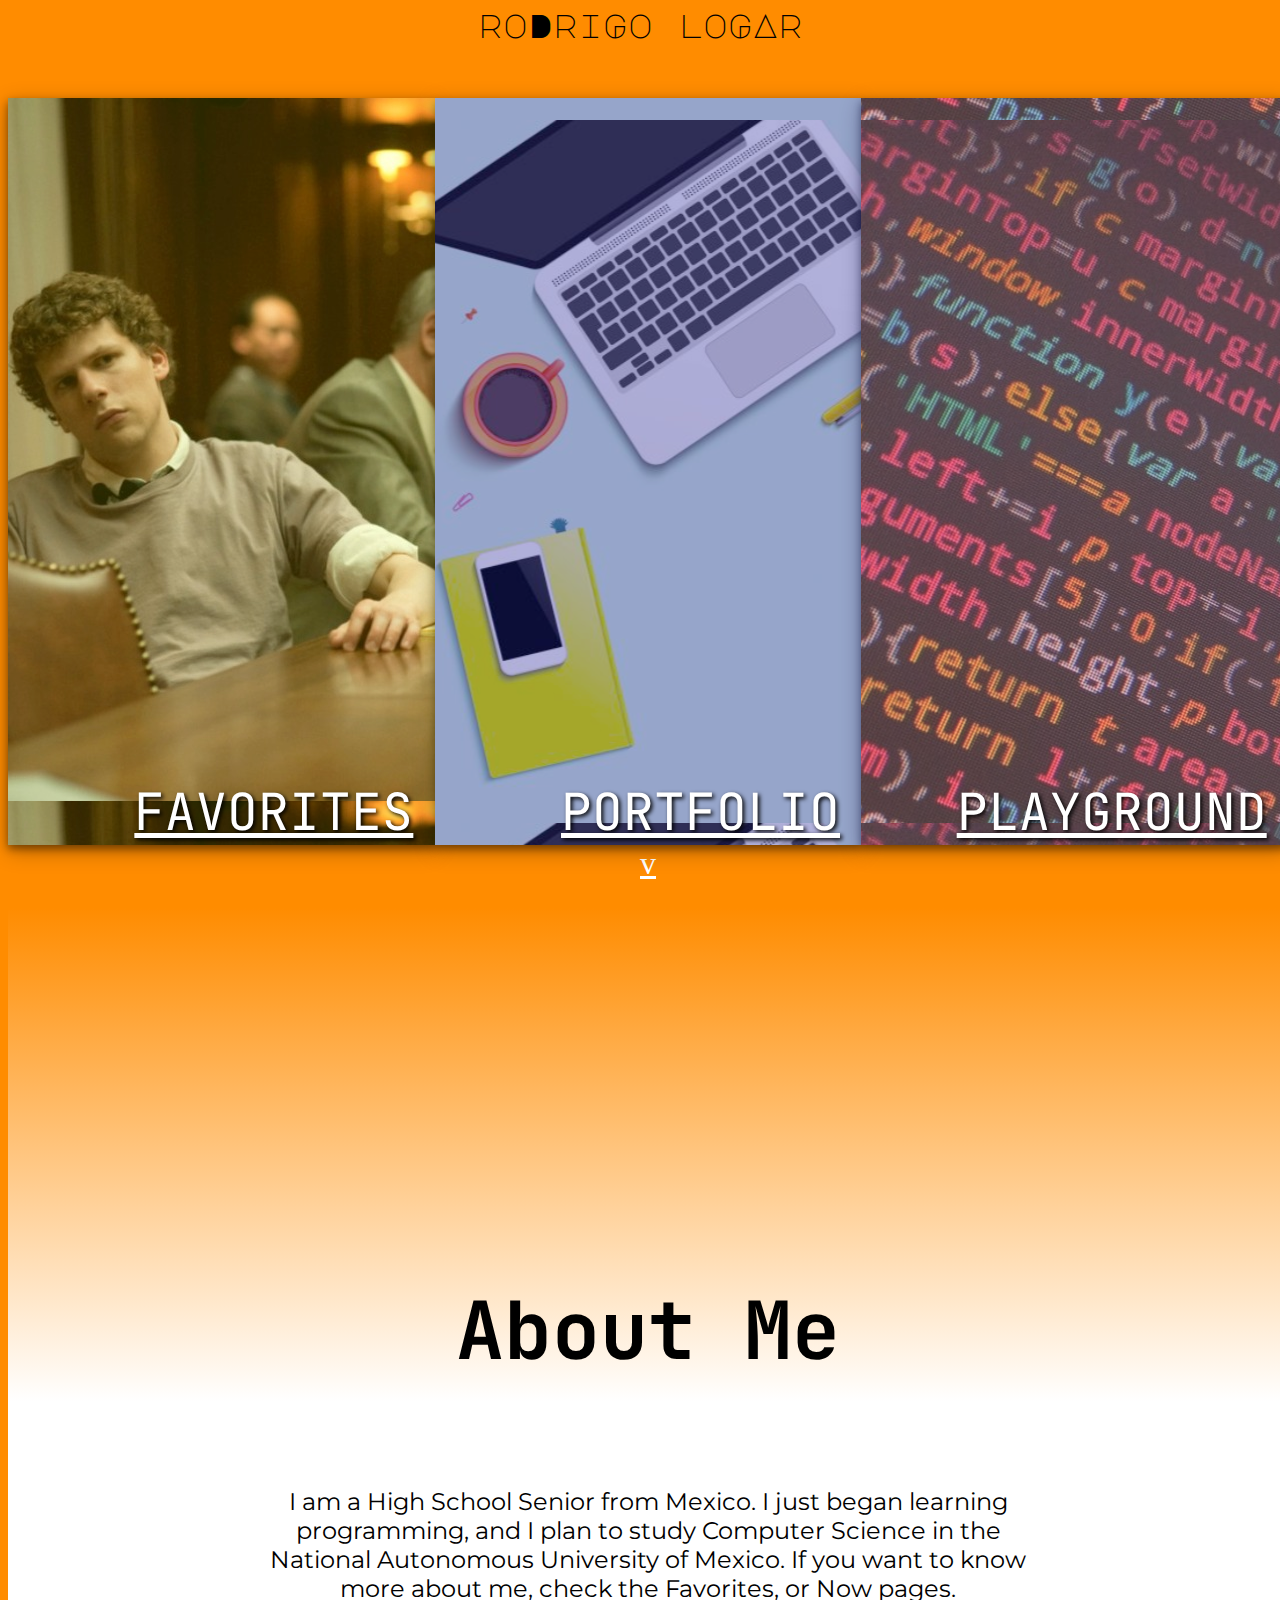
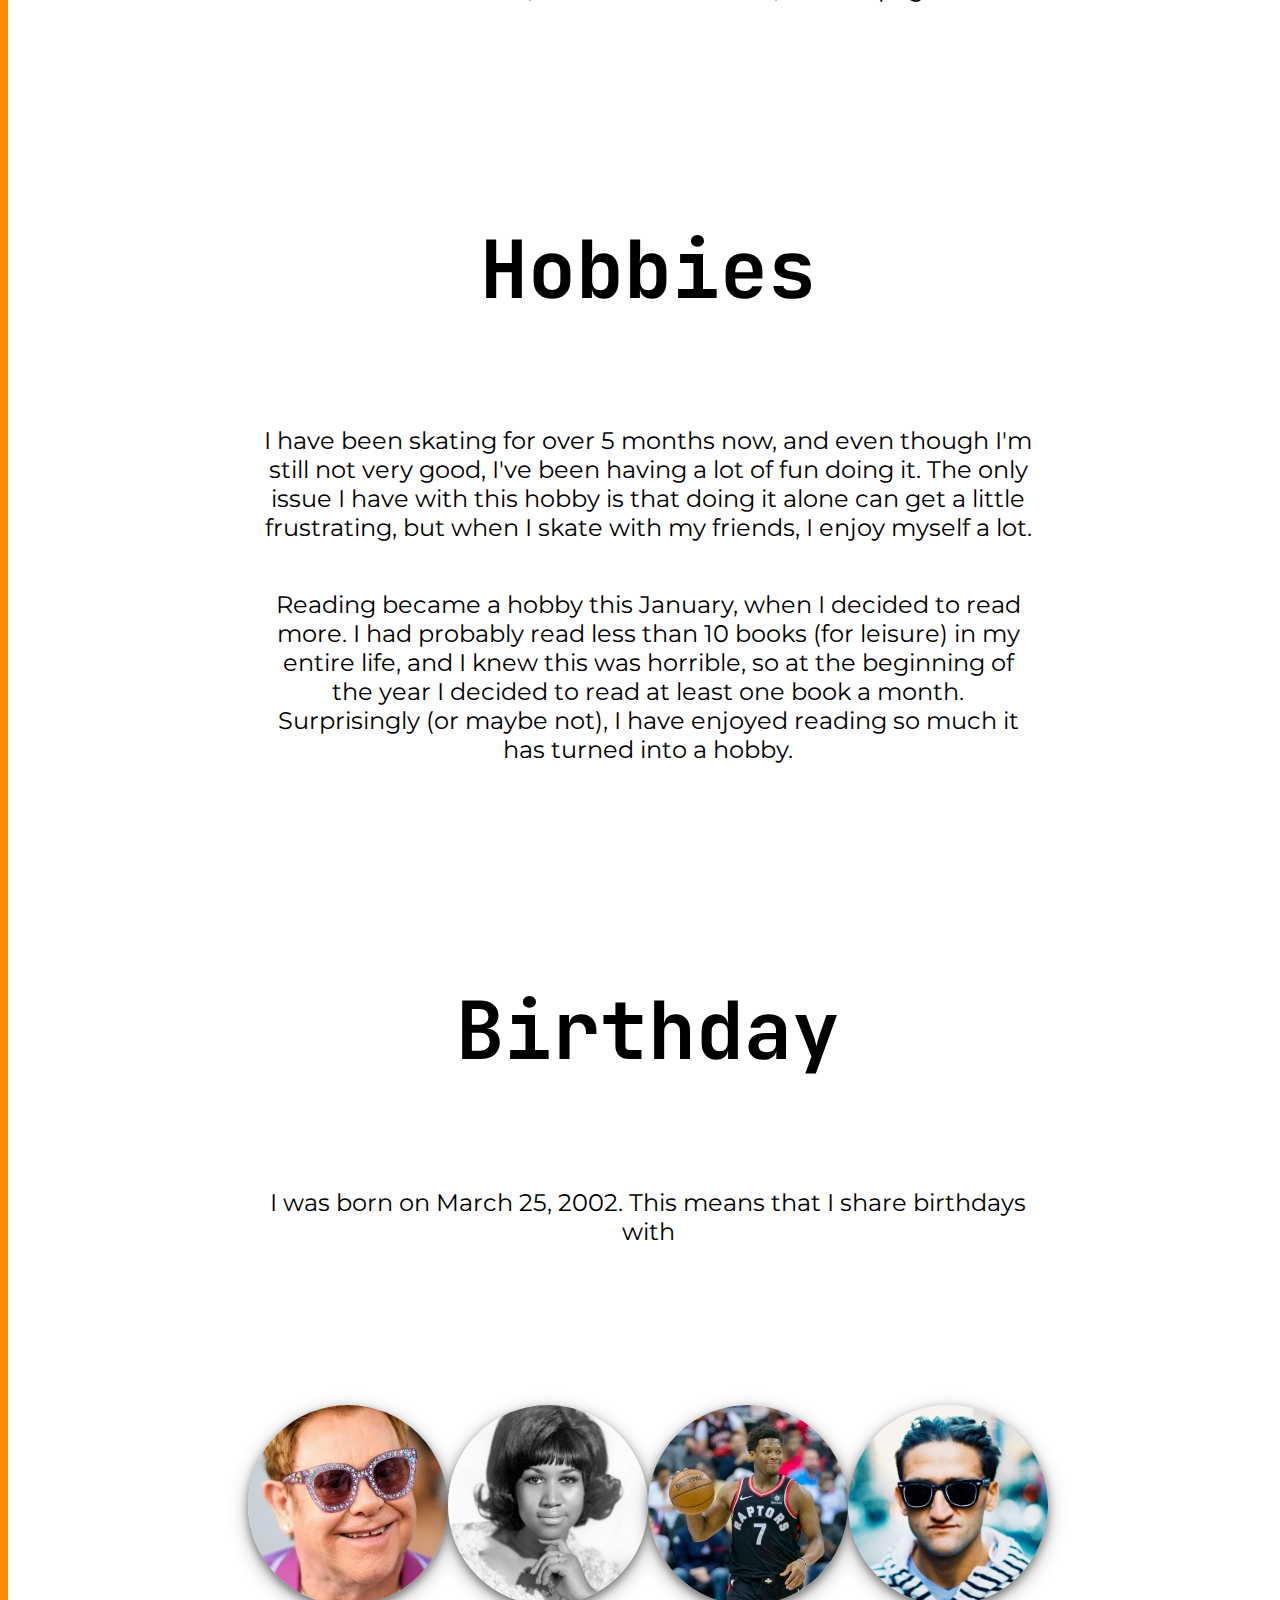
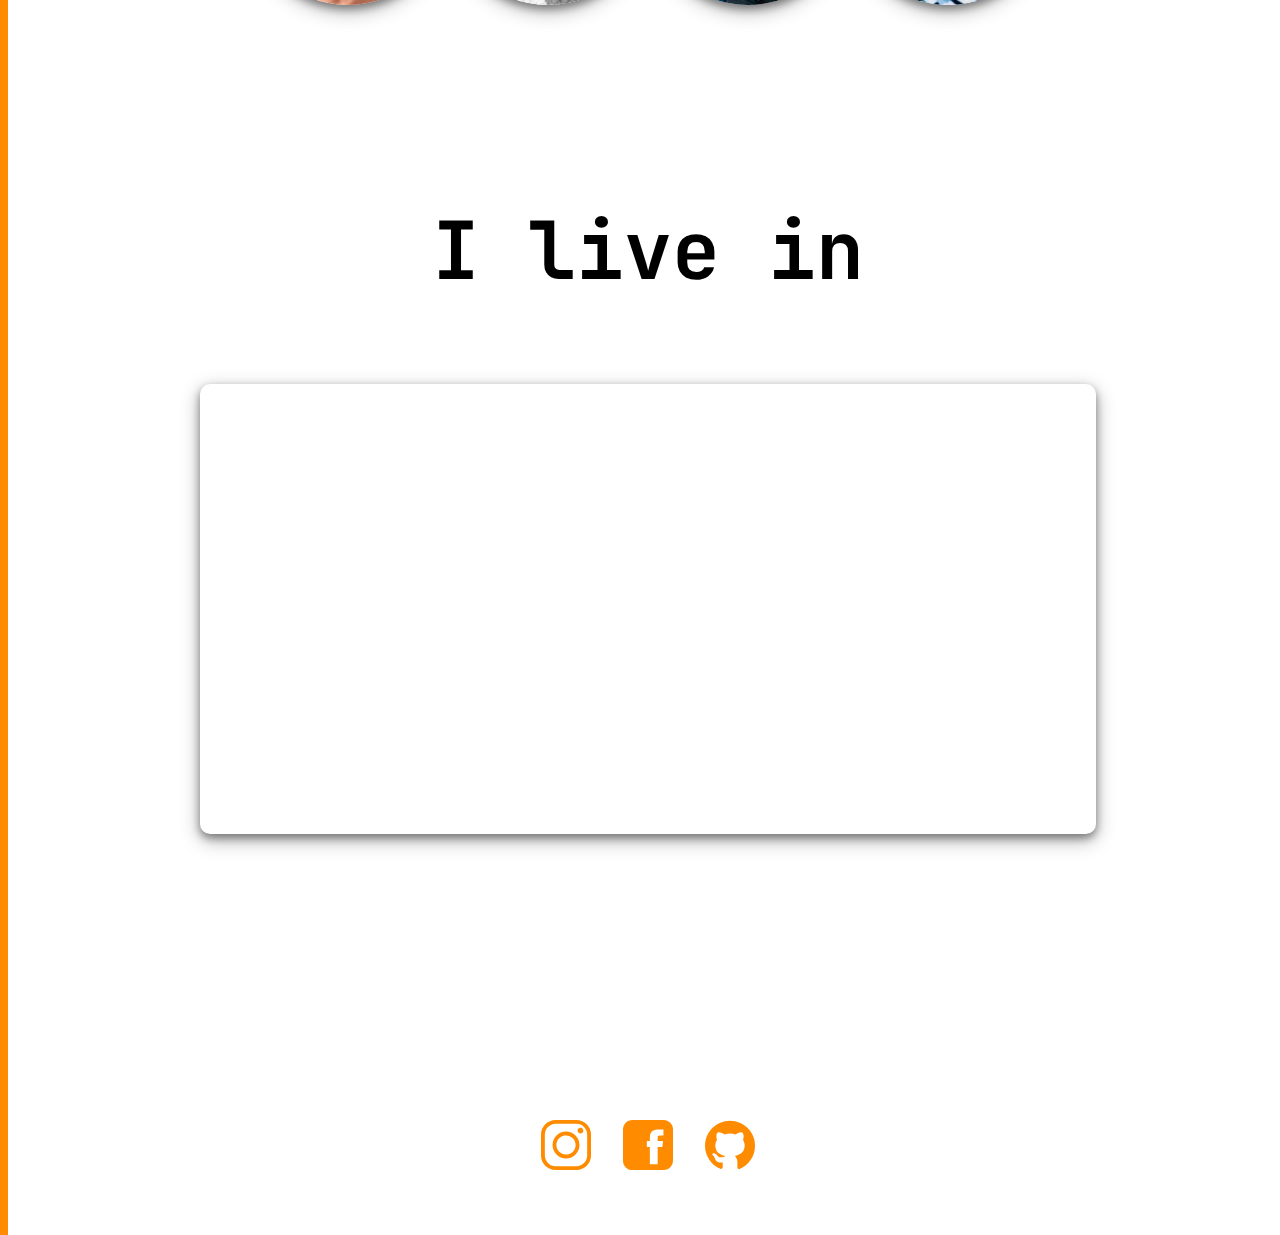
<file: index.html>
<!DOCTYPE html>

<html lang="en">
    <head>
        <!-- Meta Tags -->
        <meta name="viewport" content="width=device-width, initial-scale=1, shrink-to-fit=no">
        <meta charset="utf-8">

        <link rel="stylesheet"href="https://cdnjs.cloudflare.com/ajax/libs/animate.css/3.7.0/animate.min.css">
        <link rel="stylesheet" href="https://cdn.jsdelivr.net/npm/bootstrap@4.5.3/dist/css/bootstrap.min.css" integrity="sha384-TX8t27EcRE3e/ihU7zmQxVncDAy5uIKz4rEkgIXeMed4M0jlfIDPvg6uqKI2xXr2" crossorigin="anonymous">
        <script src="https://code.jquery.com/jquery-3.5.1.slim.min.js" integrity="sha384-DfXdz2htPH0lsSSs5nCTpuj/zy4C+OGpamoFVy38MVBnE+IbbVYUew+OrCXaRkfj" crossorigin="anonymous"></script>
        <script src="https://cdn.jsdelivr.net/npm/bootstrap@4.5.3/dist/js/bootstrap.bundle.min.js" integrity="sha384-ho+j7jyWK8fNQe+A12Hb8AhRq26LrZ/JpcUGGOn+Y7RsweNrtN/tE3MoK7ZeZDyx" crossorigin="anonymous"></script>
        <link href="styles.css" rel="stylesheet">
        <title>Rodrigo LoGar</title>
    </head>
    <body>
        <header>
            <nav class="navbar navbar-expand-md navbar-dark">
                <span id="logoMain" class="navbar-brand mb-0 h1">roDriGo loGAr</span>
            </nav>
        </header>
        <main>
            <div id="hero" class="container-fluid animated fadeInLeft delay-0.5s">
                <div id="favsHero" class="item">
                    <a href="favs.html">FAVORITES</a>
                </div>
                <div id="nowHero" class="item">
                    <a href="now.html">PORTFOLIO</a>
                </div>
                <div id="hobbiesHero" class="item">
                    <a href="hobbies.html">PLAYGROUND</a>
                </div>
            </div>
            <div class="arrow">
                <a class="animated infinite tada delay-2s" href="#about">v</a>
            </div>
            <div id="about" class="container-fluid">
                <div class="item">
                    <h1>About Me</h1>
                    <p>I am a High School Senior from Mexico. I just began learning programming, and I plan to study Computer Science in the National Autonomous University of Mexico. If you want to know more about me, check the Favorites, or Now pages.</p>
                </div>
                <div class="item">
                    <h1>Hobbies</h1>
                    <p>I have been skating for over 5 months now, and even though I'm still not very good, I've been having a lot of fun doing it. The only issue I have with this hobby is that doing it alone can get a little frustrating, but when I skate with my friends, I enjoy myself a lot.</p>
                    <p>Reading became a hobby this January, when I decided to read more. I had probably read less than 10 books (for leisure) in my entire life, and I knew this was horrible, so at the beginning of the year I decided to read at least one book a month. Surprisingly (or maybe not), I have enjoyed reading so much it has turned into a hobby.</p>
                </div>
                <div class="item">
                    <h1>Birthday</h1>
                    <p>I was born on March 25, 2002. This means that I share birthdays with</p>
                    <div id="birthdays" class="container">
                        <div class="item">
                            <a href="https://en.wikipedia.org/wiki/Elton_John" target="_blank" rel="noreferrer noopener">
                                <img src="images/elton.jpg" alt="Elton John">
                            </a>
                        </div>
                        <div class="item">
                            <a href="https://en.wikipedia.org/wiki/Aretha_Franklin" target="_blank" rel="noreferrer noopener">
                                <img src="images/aretha.jpg" alt="Aretha Franklin">
                            </a>
                        </div>
                        <div class="item">
                            <a href="https://en.wikipedia.org/wiki/Kyle_Lowry" target="_blank" rel="noreferrer noopener">
                                <img src="images/kyle.jpg" alt="Kyle Lowry">
                            </a>
                        </div>
                        <div class="item">
                            <a href="https://en.wikipedia.org/wiki/Casey_Neistat" target="_blank" rel="noreferrer noopener">
                                <img src="images/casey.jpg" alt="Casey Neistat">
                            </a>
                        </div>
                    </div>
                </div>
                <div class="item">
                    <h1>I live in</h1>
                    <iframe id="map" src="https://www.google.com/maps/embed?pb=!1m18!1m12!1m3!1d120689.12363164127!2d-98.2630059576788!3d19.040196274682216!2m3!1f0!2f0!3f0!3m2!1i1024!2i768!4f13.1!3m3!1m2!1s0x85cfc0bd5ebc7a3b%3A0x48a6461de494ad95!2sPuebla%2C%20Pue.!5e0!3m2!1ses-419!2smx!4v1616543070000!5m2!1ses-419!2smx" style="border:0;" allowfullscreen="" loading="lazy"></iframe>
                </div>
                <div class="item">
                    <div id="social" class="container">
                        <div class="item">
                            <a href="https://www.instagram.com/rodrigologar/?hl=es" target="_blank" rel="noreferrer noopener">
                                <img src="images/instagram.png" alt="Instagram">
                            </a>
                        </div>
                        <div class="item">
                            <a href="https://www.facebook.com/ro.logar.3/" target="_blank" rel="noreferrer noopener">
                                <img src="images/facebook.png" alt="Facebook">
                            </a>
                        </div>
                        <div class="item">
                            <a href="https://github.com/rodrigologar" target="_blank" rel="noreferrer noopener">
                                <img src="images/github.png" alt="Github">
                            </a>
                        </div>
                    </div>
                </div>
            </div>
        </main>
    </body>
</html>
</file>
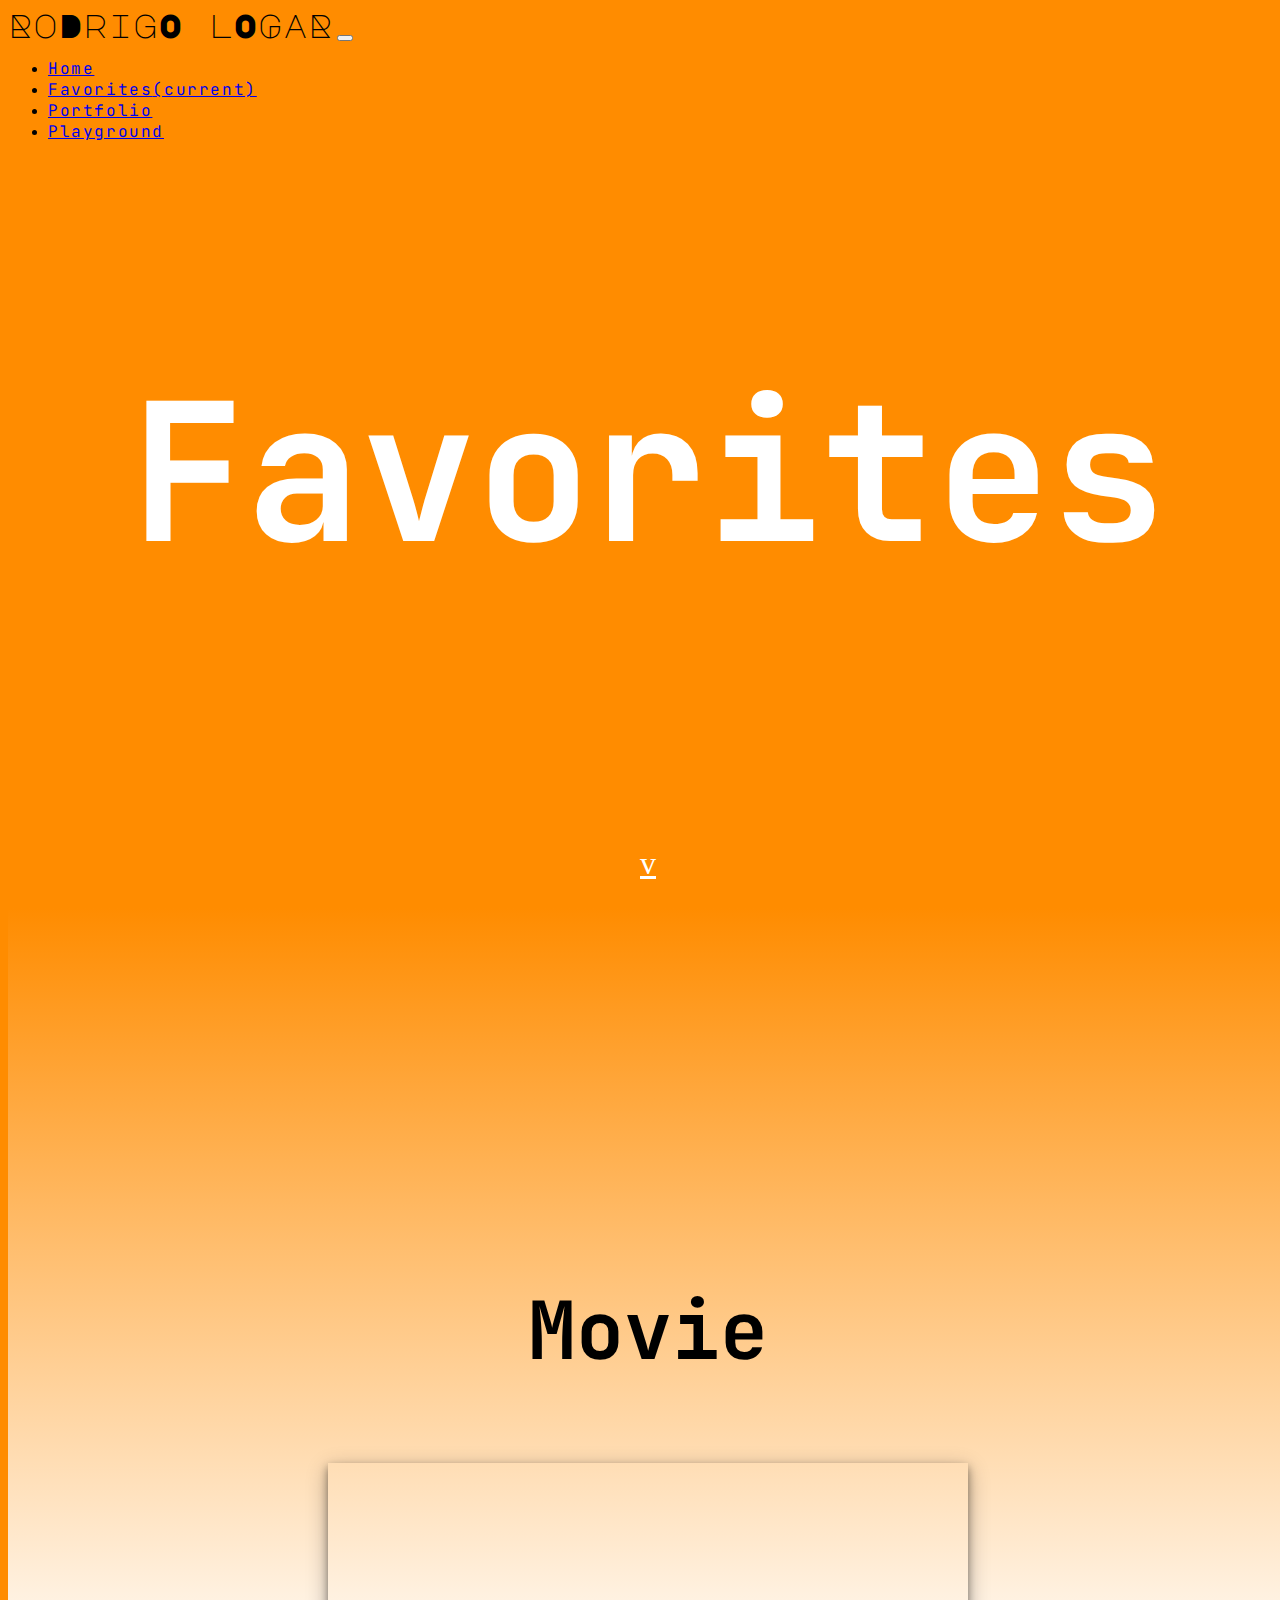
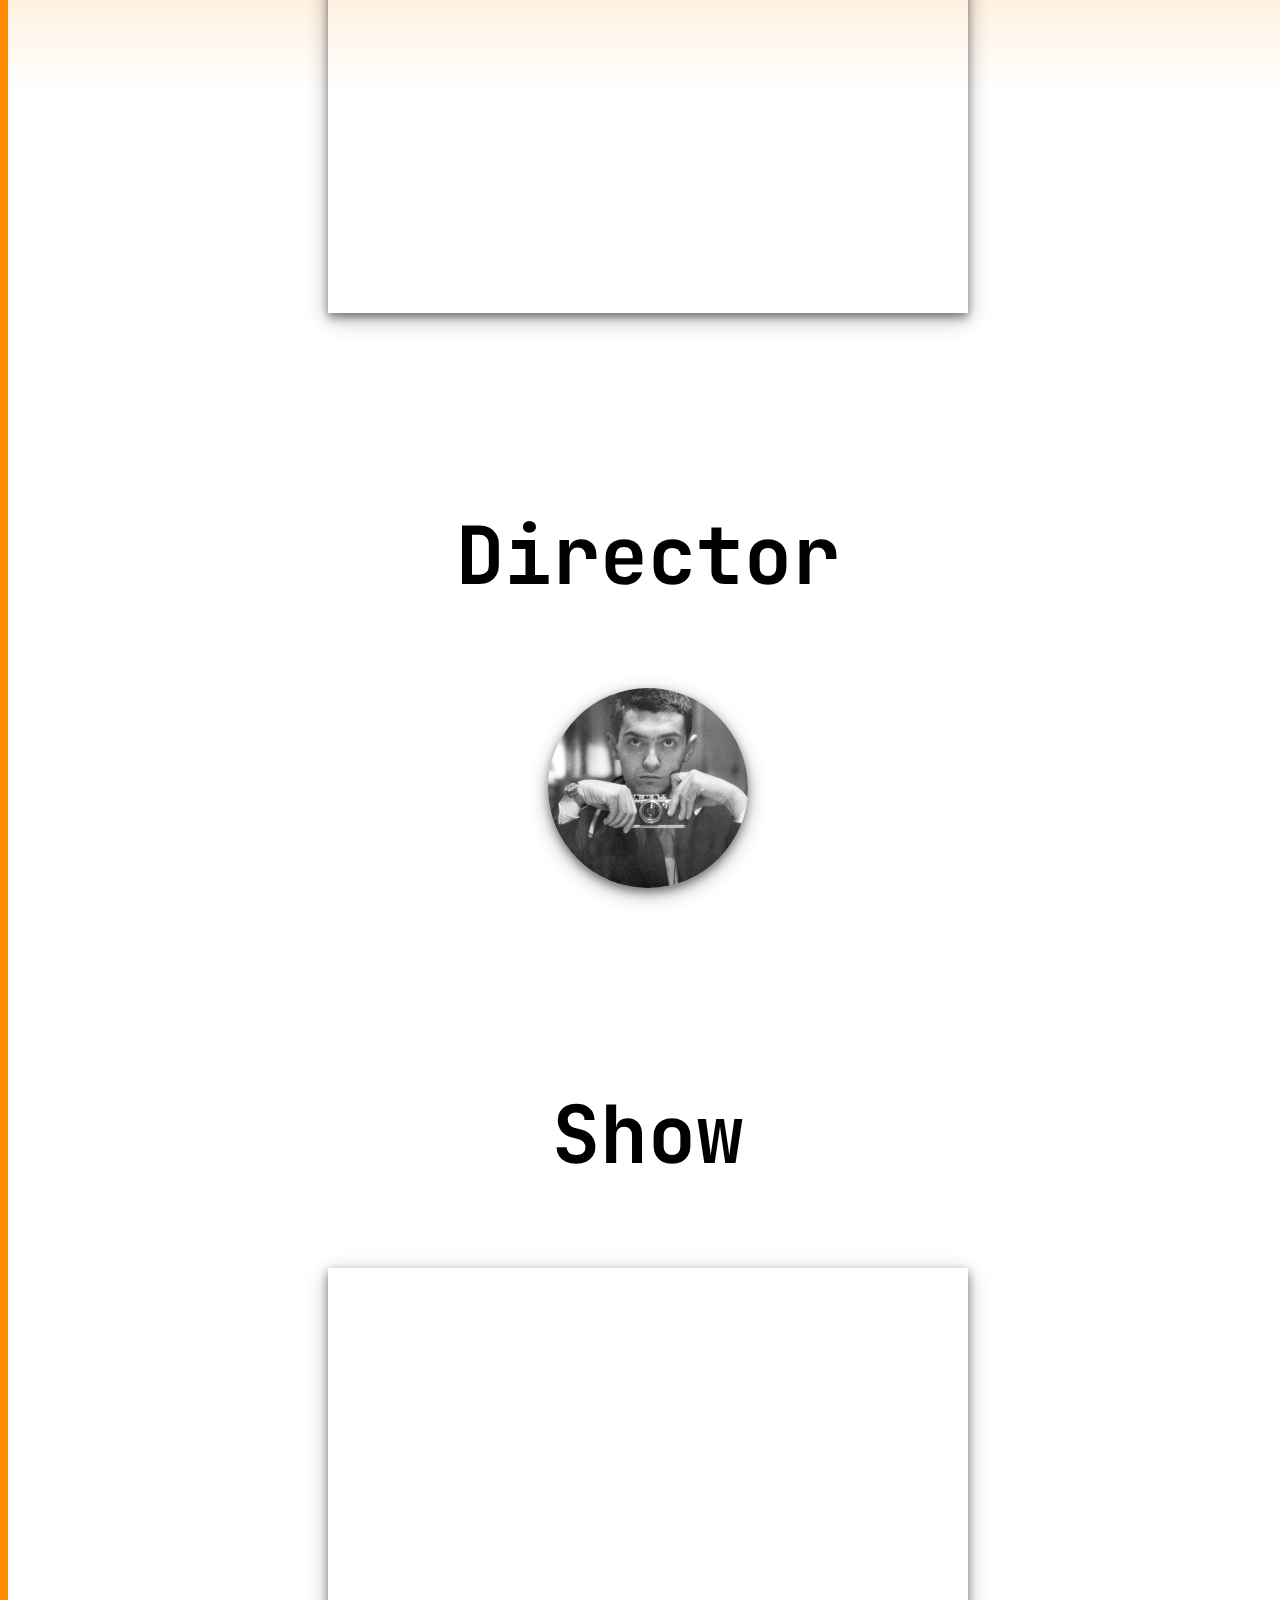
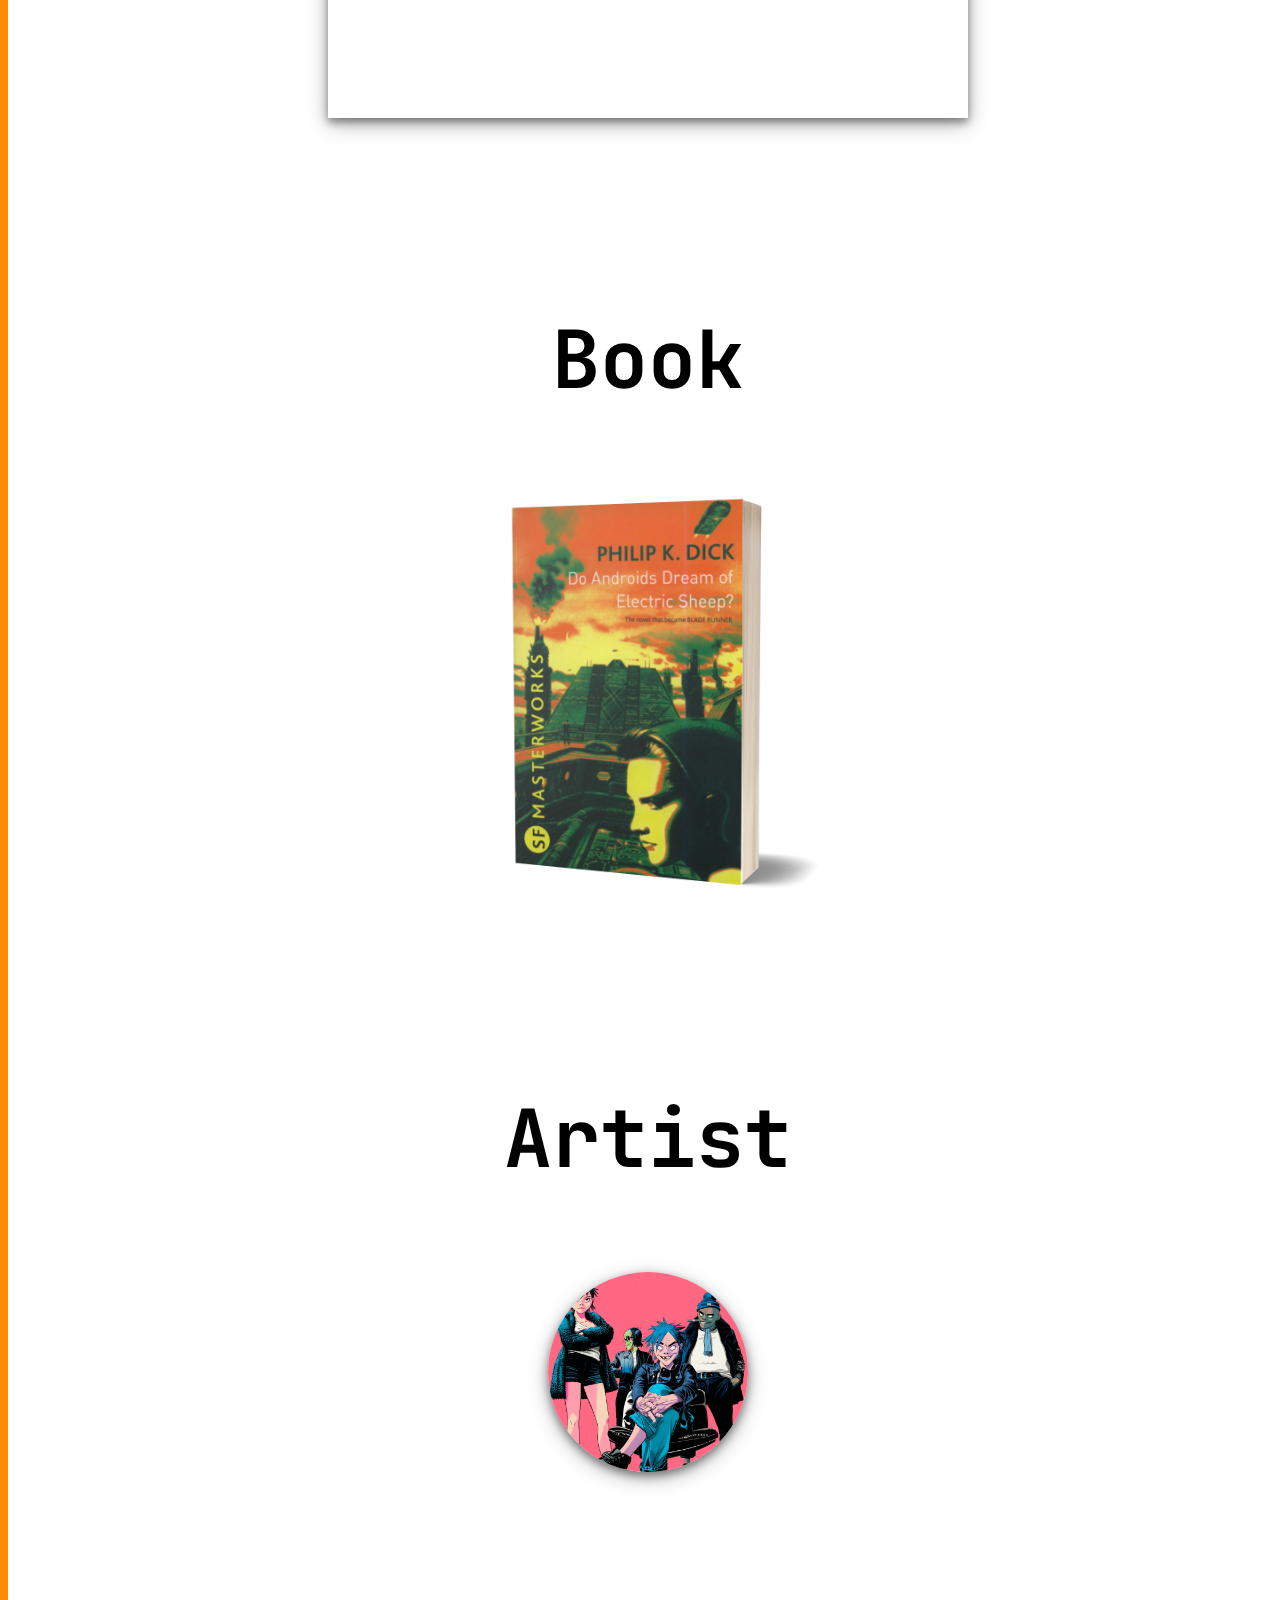
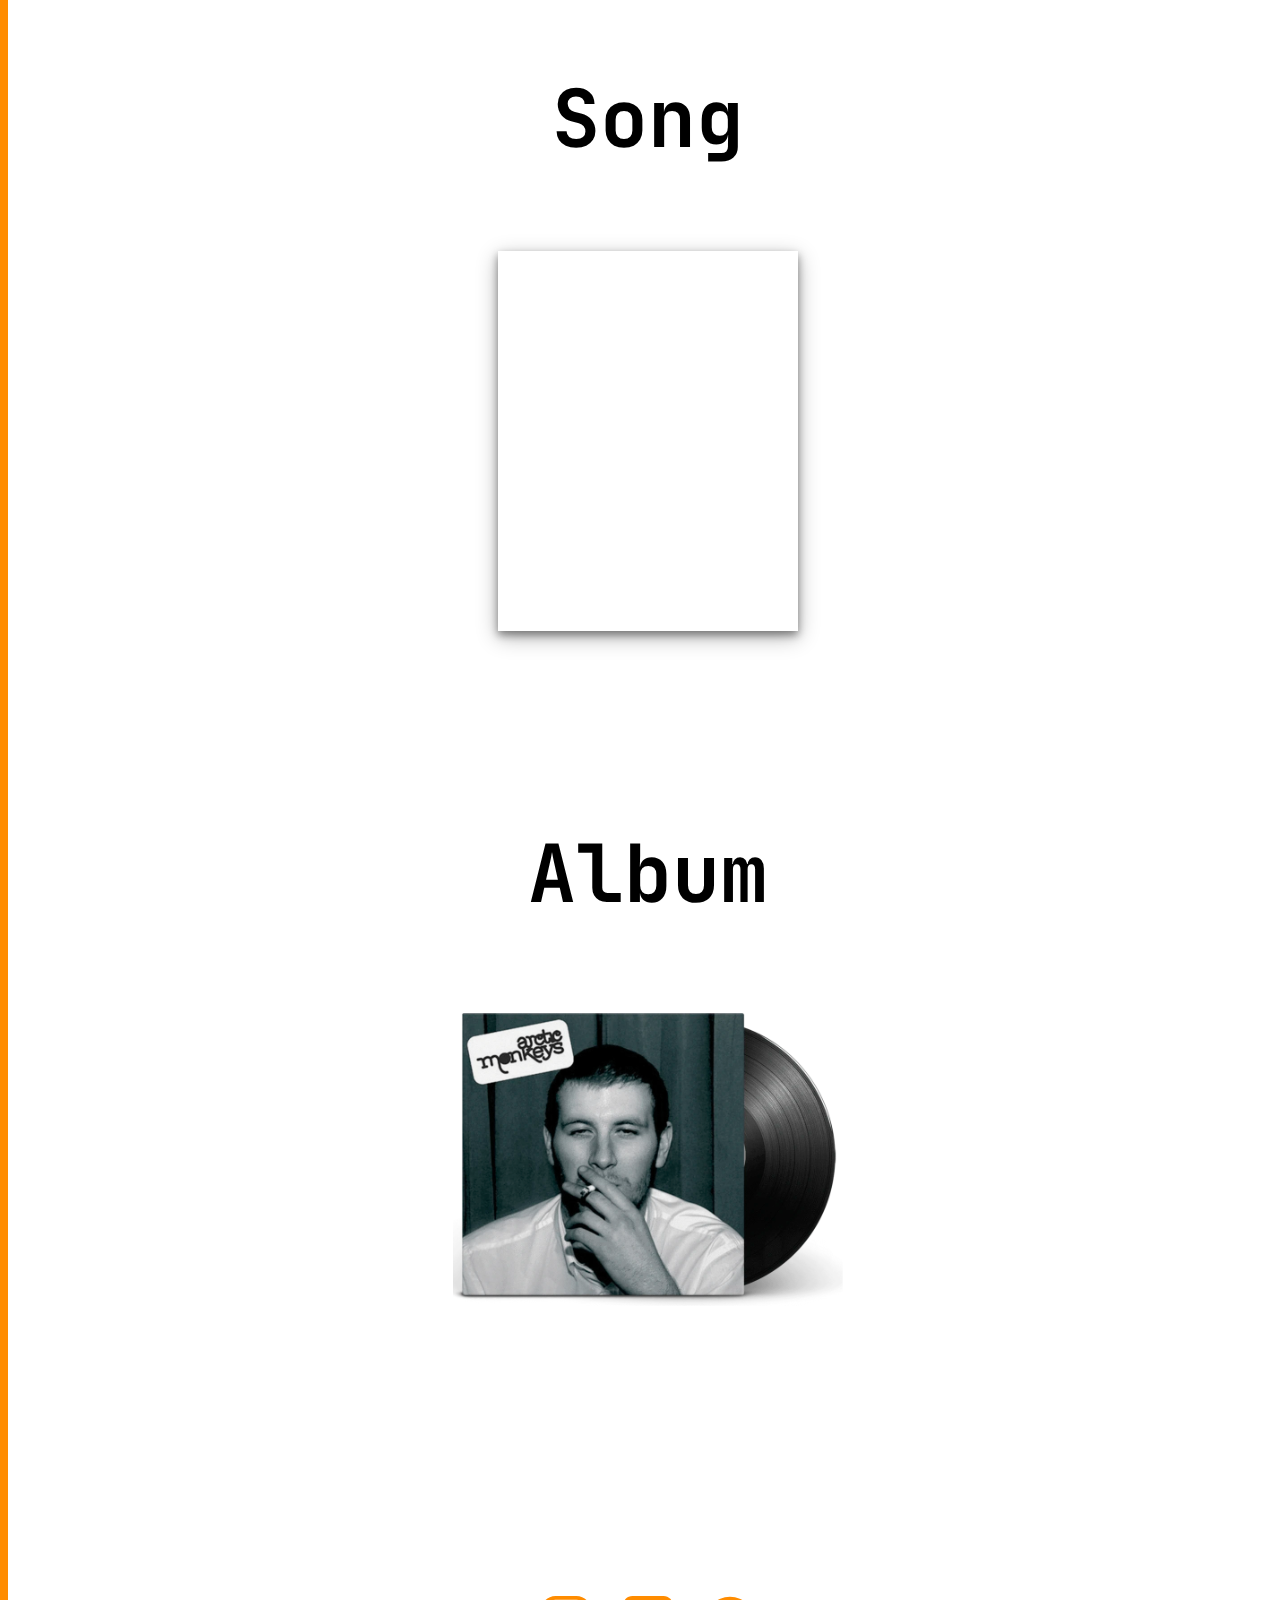
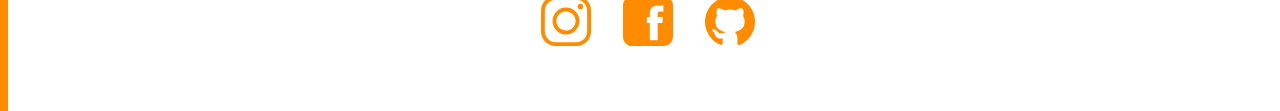
<file: favs.html>
<!DOCTYPE html>

<html lang="en">
    <head>
        <!-- Meta Tags -->
        <meta name="viewport" content="width=device-width, initial-scale=1, shrink-to-fit=no">
        <meta charset="utf-8">

        <link rel="stylesheet"href="https://cdnjs.cloudflare.com/ajax/libs/animate.css/3.7.0/animate.min.css">
        <link rel="stylesheet" href="https://cdn.jsdelivr.net/npm/bootstrap@4.5.3/dist/css/bootstrap.min.css" integrity="sha384-TX8t27EcRE3e/ihU7zmQxVncDAy5uIKz4rEkgIXeMed4M0jlfIDPvg6uqKI2xXr2" crossorigin="anonymous">
        <script src="https://code.jquery.com/jquery-3.5.1.slim.min.js" integrity="sha384-DfXdz2htPH0lsSSs5nCTpuj/zy4C+OGpamoFVy38MVBnE+IbbVYUew+OrCXaRkfj" crossorigin="anonymous"></script>
        <script src="https://cdn.jsdelivr.net/npm/bootstrap@4.5.3/dist/js/bootstrap.bundle.min.js" integrity="sha384-ho+j7jyWK8fNQe+A12Hb8AhRq26LrZ/JpcUGGOn+Y7RsweNrtN/tE3MoK7ZeZDyx" crossorigin="anonymous"></script>
        <link href="styles.css" rel="stylesheet">
        <title>Favorites · Rodrigo LoGar</title>
    </head>
    <body>
        <header>
            <nav class="navbar navbar-expand-md navbar-dark">
                <span id="logo" class="navbar-brand mb-0 h1">RoDrigO lOGaR</span>
                <button class="navbar-toggler" type="button" data-toggle="collapse" data-target="#navbarNavAltMarkup" aria-controls="navbarNavAltMarkup" aria-expanded="false" aria-label="Toggle navigation">
                <span class="navbar-toggler-icon"></span>
                </button>
                <div class="collapse navbar-collapse" id="navbarNavAltMarkup">
                    <ul class="navbar-nav ml-auto">
                        <li class="nav-item">
                            <a class="nav-link" href="index.html">Home</a>
                        </li>
                        <li class="nav-item active">
                            <a class="nav-link" href="#">Favorites<span class="sr-only">(current)</span></a>
                        </li>
                        <li class="nav-item">
                            <a class="nav-link" href="now.html">Portfolio</a>
                        </li>
                        <li class="nav-item">
                            <a class="nav-link" href="hobbies.html">Playground</a>
                        </li>
                    </ul>
                </div>
            </nav>
        </header>
        <main>
            <div id="hobbiesJumbo" class="container-fluid">
                <h1 class="animated rotateInUpLeft">Favorites</h1>
            </div>
            <div class="arrow">
                <a class="animated infinite tada delay-2s" href="#about">v</a>
            </div>
            <div id="about" class="container-fluid">
                <div class="item">
                    <h1>Movie</h1>
                    <iframe id="video" src="https://www.youtube-nocookie.com/embed/lB95KLmpLR4" title="YouTube video player" frameborder="0" allow="accelerometer; autoplay; clipboard-write; encrypted-media; gyroscope; picture-in-picture" allowfullscreen></iframe>
                </div>
                <div class="item">
                    <h1>Director</h1>
                        <a href="https://www.imdb.com/name/nm0000040/?ref_=nv_sr_srsg_0" target="_blank" rel="noreferrer noopener">
                            <img id="person" src="images/stanley.jpg" alt="Stanley Kubrick">
                        </a>
                </div>
                <div class="item">
                    <h1>Show</h1>
                    <iframe id="video" src="https://www.youtube-nocookie.com/embed/ornXZGEFcds" title="YouTube video player" frameborder="0" allow="accelerometer; autoplay; clipboard-write; encrypted-media; gyroscope; picture-in-picture" allowfullscreen></iframe>
                </div>
                <div class="item">
                    <h1>Book</h1>
                    <a href="https://www.goodreads.com/book/show/6696927-do-androids-dream-of-electric-sheep" target="_blank" rel="noreferrer noopener"><img src="images/book.png"></a>
                </div>
                <div class="item">
                    <h1>Artist</h1>
                    <a href="https://open.spotify.com/artist/3AA28KZvwAUcZuOKwyblJQ?si=HuHtnWjpT-aoH2Sbw8twWQ" target="_blank" rel="noreferrer noopener"><img id="person" src="images/gorillaz.png"></a>
                </div>
                <div class="item">
                    <h1>Song</h1>
                    <iframe id="embed" src="https://open.spotify.com/embed/track/42cxPm9jgbaxIVN77XA1m6" width="300" height="380" frameborder="0" allowtransparency="true" allow="encrypted-media"></iframe>
                </div>
                <div class="item">
                    <h1>Album</h1>
                    <a href="https://open.spotify.com/album/50Zz8CkIhATKUlQMbHO3k1?si=x7NF8xx0RF64dfEjqXsZmQ" target="_blank" rel="noreferrer noopener"><img src="images/whatever.png"></a>
                </div>
                <div class="item">
                    <div id="social" class="container">
                        <div class="item">
                            <a href="https://www.instagram.com/rodrigologar/?hl=es" target="_blank" rel="noreferrer noopener">
                                <img src="images/instagram.png" alt="Instagram">
                            </a>
                        </div>
                        <div class="item">
                            <a href="https://www.facebook.com/ro.logar.3/" target="_blank" rel="noreferrer noopener">
                                <img src="images/facebook.png" alt="Facebook">
                            </a>
                        </div>
                        <div class="item">
                            <a href="https://github.com/rodrigologar" target="_blank" rel="noreferrer noopener">
                                <img src="images/github.png" alt="Github">
                            </a>
                        </div>
                    </div>
                </div>
            </div>
        </main>
    </body>
</html>
</file>
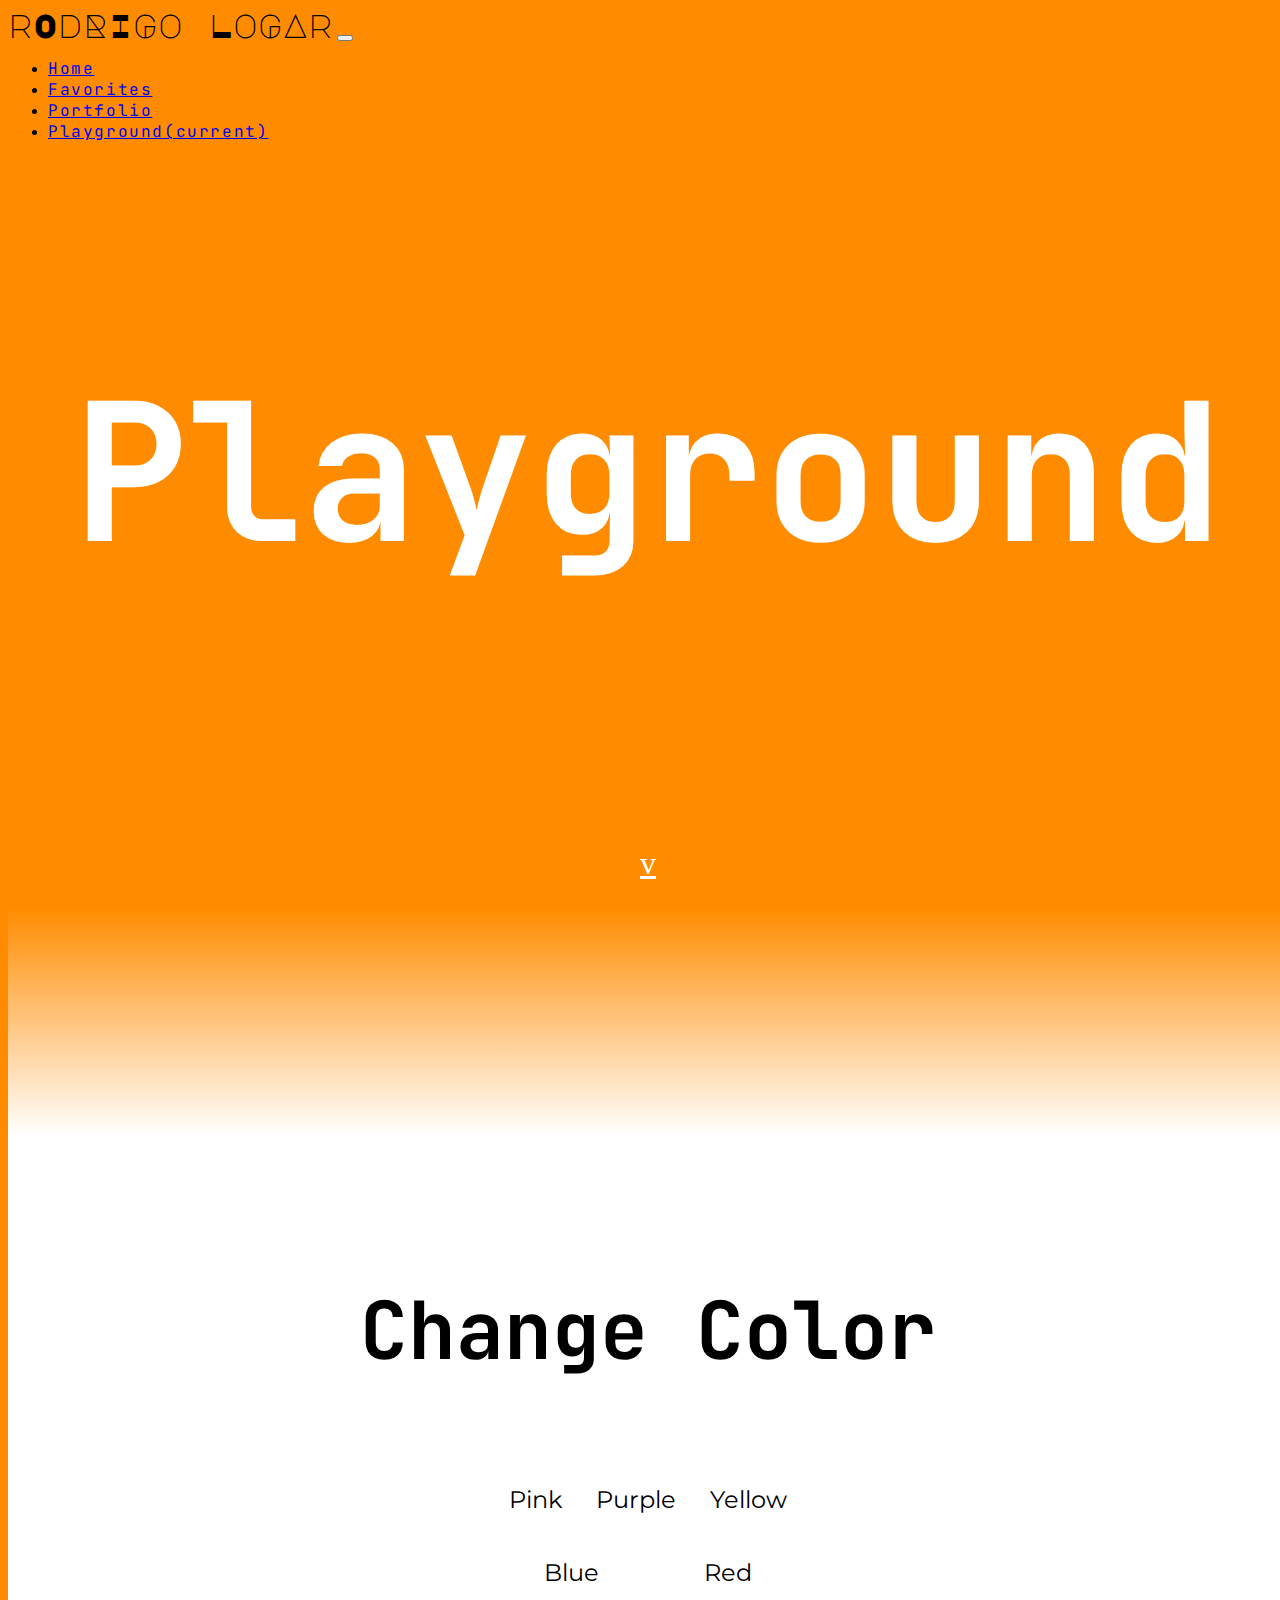
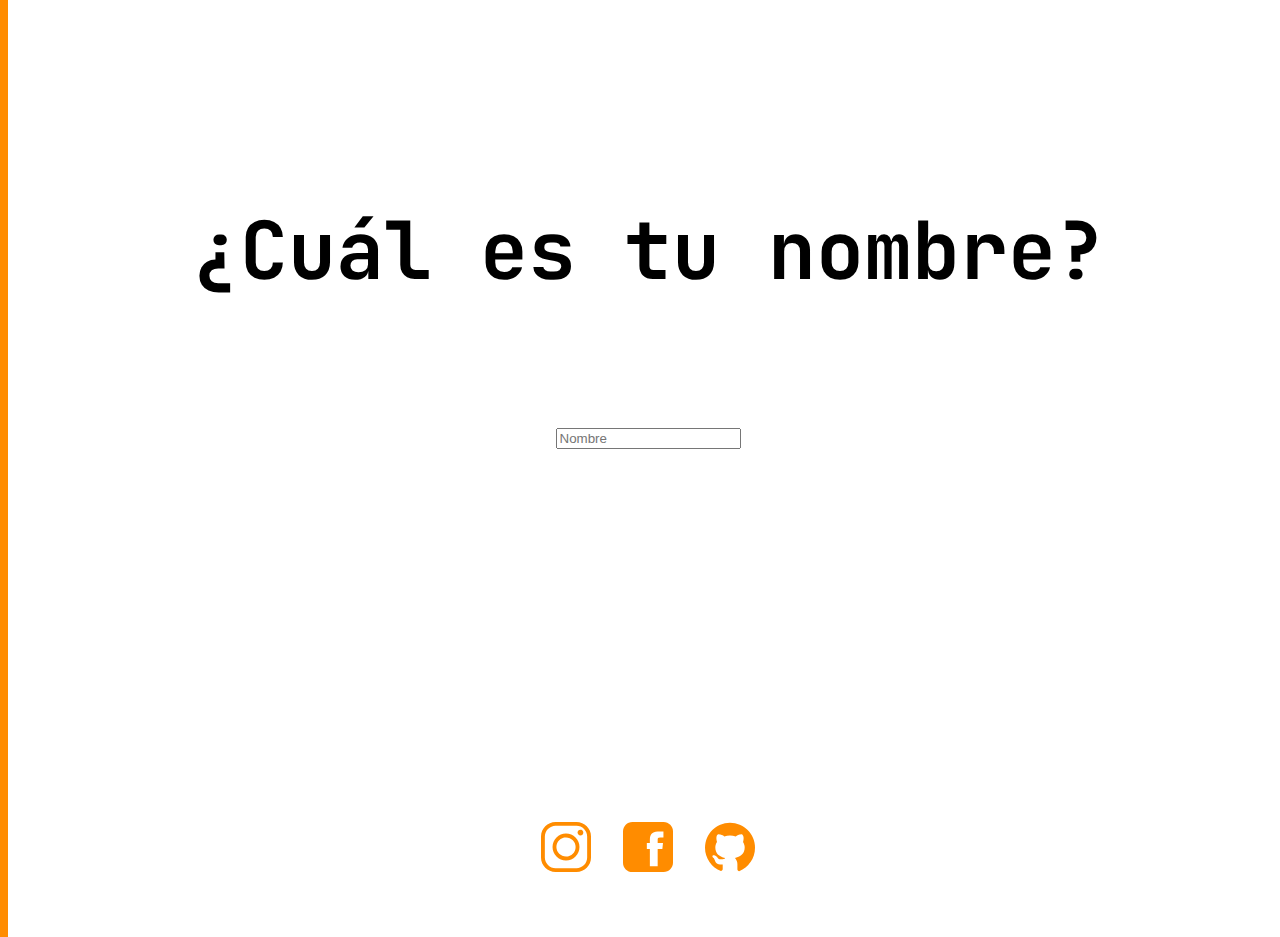
<file: hobbies.html>
<!DOCTYPE html>

<html lang="en">
    <head>
        <!-- Meta Tags -->
        <meta name="viewport" content="width=device-width, initial-scale=1, shrink-to-fit=no">
        <meta charset="utf-8">

        <link rel="stylesheet"href="https://cdnjs.cloudflare.com/ajax/libs/animate.css/3.7.0/animate.min.css">
        <link rel="stylesheet" href="https://cdn.jsdelivr.net/npm/bootstrap@4.5.3/dist/css/bootstrap.min.css" integrity="sha384-TX8t27EcRE3e/ihU7zmQxVncDAy5uIKz4rEkgIXeMed4M0jlfIDPvg6uqKI2xXr2" crossorigin="anonymous">
        <script src="https://code.jquery.com/jquery-3.5.1.slim.min.js" integrity="sha384-DfXdz2htPH0lsSSs5nCTpuj/zy4C+OGpamoFVy38MVBnE+IbbVYUew+OrCXaRkfj" crossorigin="anonymous"></script>
        <script src="https://cdn.jsdelivr.net/npm/bootstrap@4.5.3/dist/js/bootstrap.bundle.min.js" integrity="sha384-ho+j7jyWK8fNQe+A12Hb8AhRq26LrZ/JpcUGGOn+Y7RsweNrtN/tE3MoK7ZeZDyx" crossorigin="anonymous"></script>
        <link href="styles.css" rel="stylesheet">
        <title>Playground · Rodrigo LoGar</title>
    </head>
    <body>
        <header>
            <nav class="navbar navbar-expand-md navbar-dark">
                <span id="logo" class="navbar-brand mb-0 h1">rOdRIGo LoGAr</span>
                <button class="navbar-toggler" type="button" data-toggle="collapse" data-target="#navbarNavAltMarkup" aria-controls="navbarNavAltMarkup" aria-expanded="false" aria-label="Toggle navigation">
                <span class="navbar-toggler-icon"></span>
                </button>
                <div class="collapse navbar-collapse" id="navbarNavAltMarkup">
                    <ul class="navbar-nav ml-auto">
                        <li class="nav-item">
                            <a class="nav-link" href="index.html">Home</a>
                        </li>
                        <li class="nav-item">
                            <a class="nav-link" href="favs.html">Favorites</a>
                        </li>
                        <li class="nav-item">
                            <a class="nav-link" href="now.html">Portfolio</a>
                        </li>
                        <li class="nav-item active">
                            <a class="nav-link" href="#">Playground<span class="sr-only">(current)</span></a>
                        </li>
                    </ul>
                </div>
            </nav>
        </header>
        <main>
            <div id="hobbiesJumbo" class="container-fluid">
                <h1 class="animated bounceInRight">Playground</h1>
            </div>
            <div class="arrow">
                <a class="animated infinite tada delay-2s" href="#about">v</a>
            </div>
            <div id="about" class="container-fluid">
                <div class="item">
                    <h1 id="colorDiv">Change Color</h1>
                    <div id="js1" class="container">
                        <button id="pink">Pink</button>
                        <button id="purple">Purple</button>
                        <button id="yellow">Yellow</button>
                        <button id="blue">Blue</button>
                        <button id="red">Red</button>
                    </div>
                </div>
                <div class="item">
                    <h1>¿Cuál es tu nombre?</h1>
                    <div id="js2" class="container">
                        <form>
                            <input id="input" autocomplete="off" placeholder="Nombre" type="text">
                        </form>
                        <p id="name"></p>
                    </div>
                </div>
                <div class="item">
                    <div id="social" class="container">
                        <div class="item">
                            <a href="https://www.instagram.com/rodrigologar/?hl=es" target="_blank" rel="noreferrer noopener">
                                <img src="images/instagram.png" alt="Instagram">
                            </a>
                        </div>
                        <div class="item">
                            <a href="https://www.facebook.com/ro.logar.3/" target="_blank" rel="noreferrer noopener">
                                <img src="images/facebook.png" alt="Facebook">
                            </a>
                        </div>
                        <div class="item">
                            <a href="https://github.com/rodrigologar" target="_blank" rel="noreferrer noopener">
                                <img src="images/github.png" alt="Github">
                            </a>
                        </div>
                    </div>
                </div>
            </div>
        </main>
        <script>

            let body = document.querySelector('#colorDiv');
            document.querySelector('#pink').onclick = function() {
                body.style.color = 'pink';
            };
            document.querySelector('#purple').onclick = function() {
                body.style.color = 'purple';
            };
            document.querySelector('#yellow').onclick = function() {
                body.style.color = 'yellow';
            };
            document.querySelector('#blue').onclick = function() {
                body.style.color = 'blue';
            };
            document.querySelector('#red').onclick = function() {
                body.style.color = 'red';
            };

            let input = document.querySelector('#input');
            input.addEventListener('keyup', function(event) {
                let name = document.querySelector('#name');
                if (input.value) {
                    name.innerHTML = `¡Hola, ${input.value}!`;
                }
                else {
                    name.innerHTML = `¡Hola, humano cualquiera!`
                }
            });

        </script>
    </body>
</html>
</file>
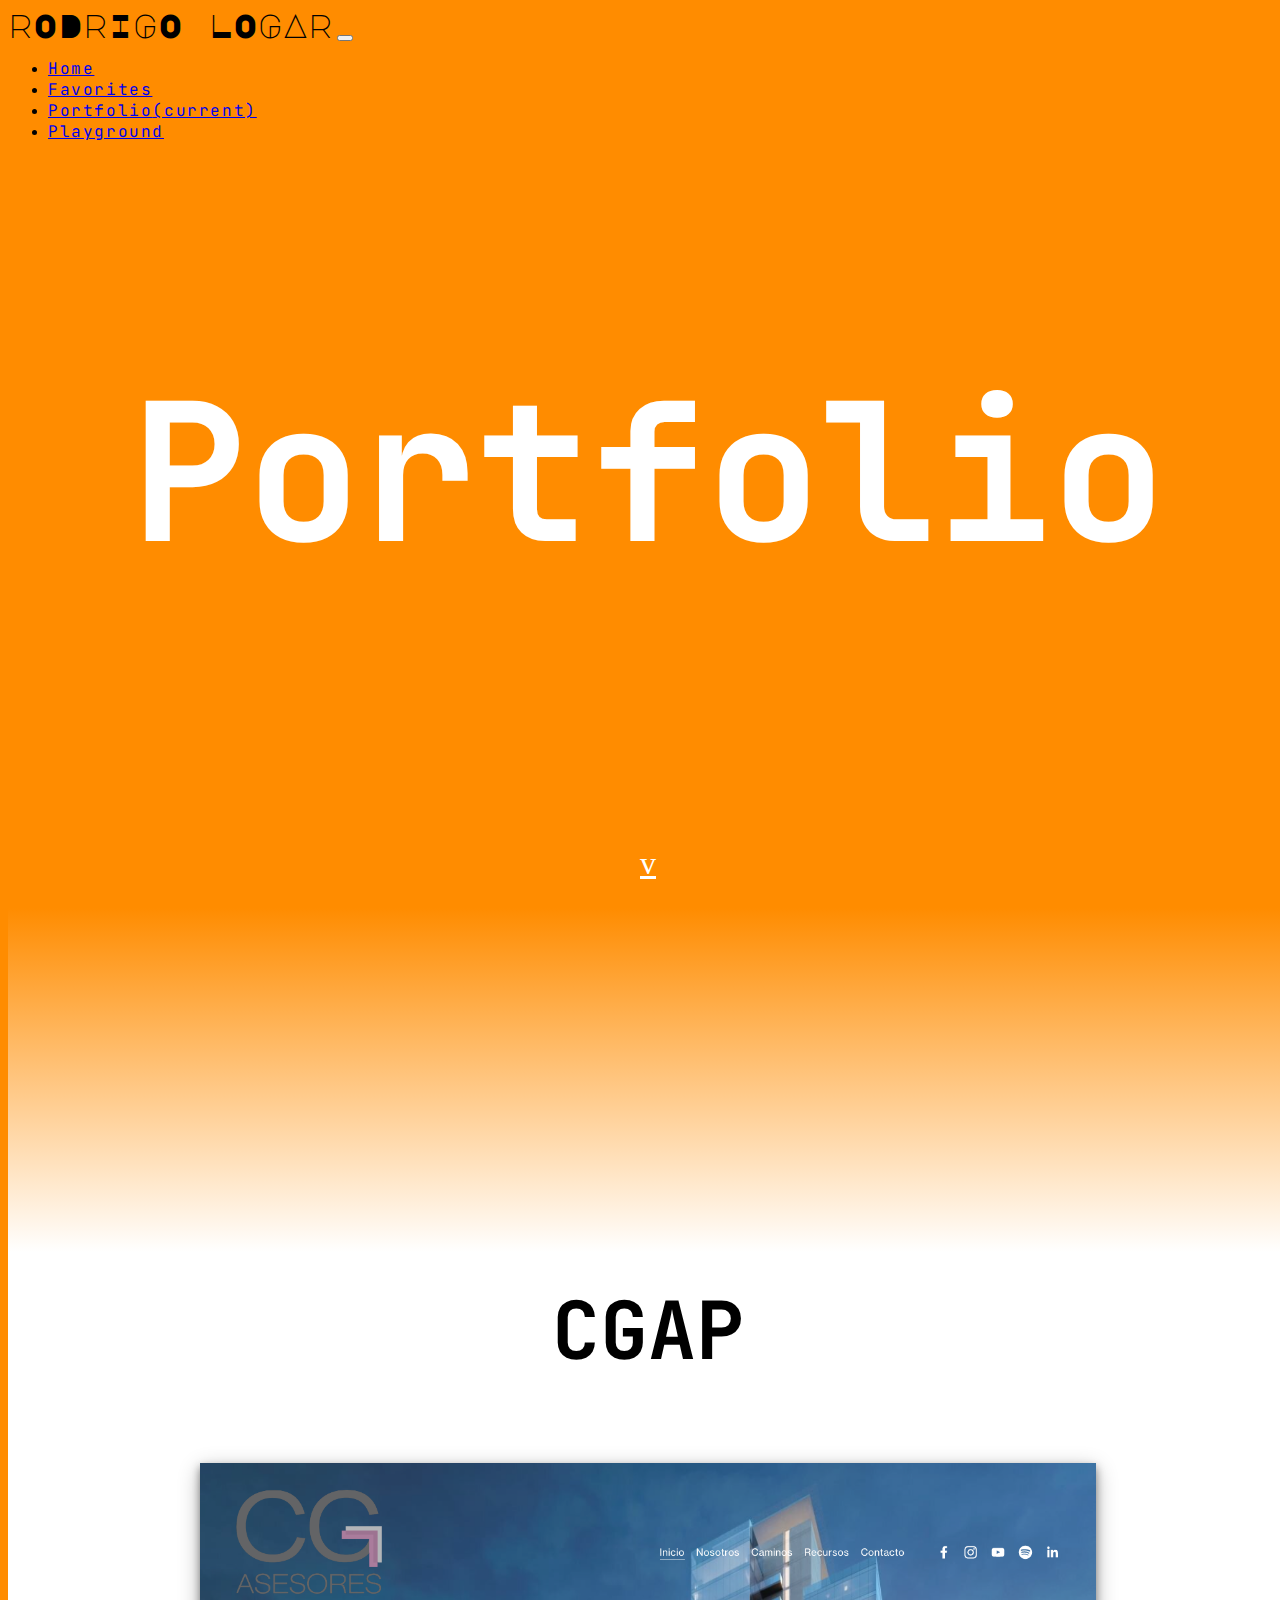
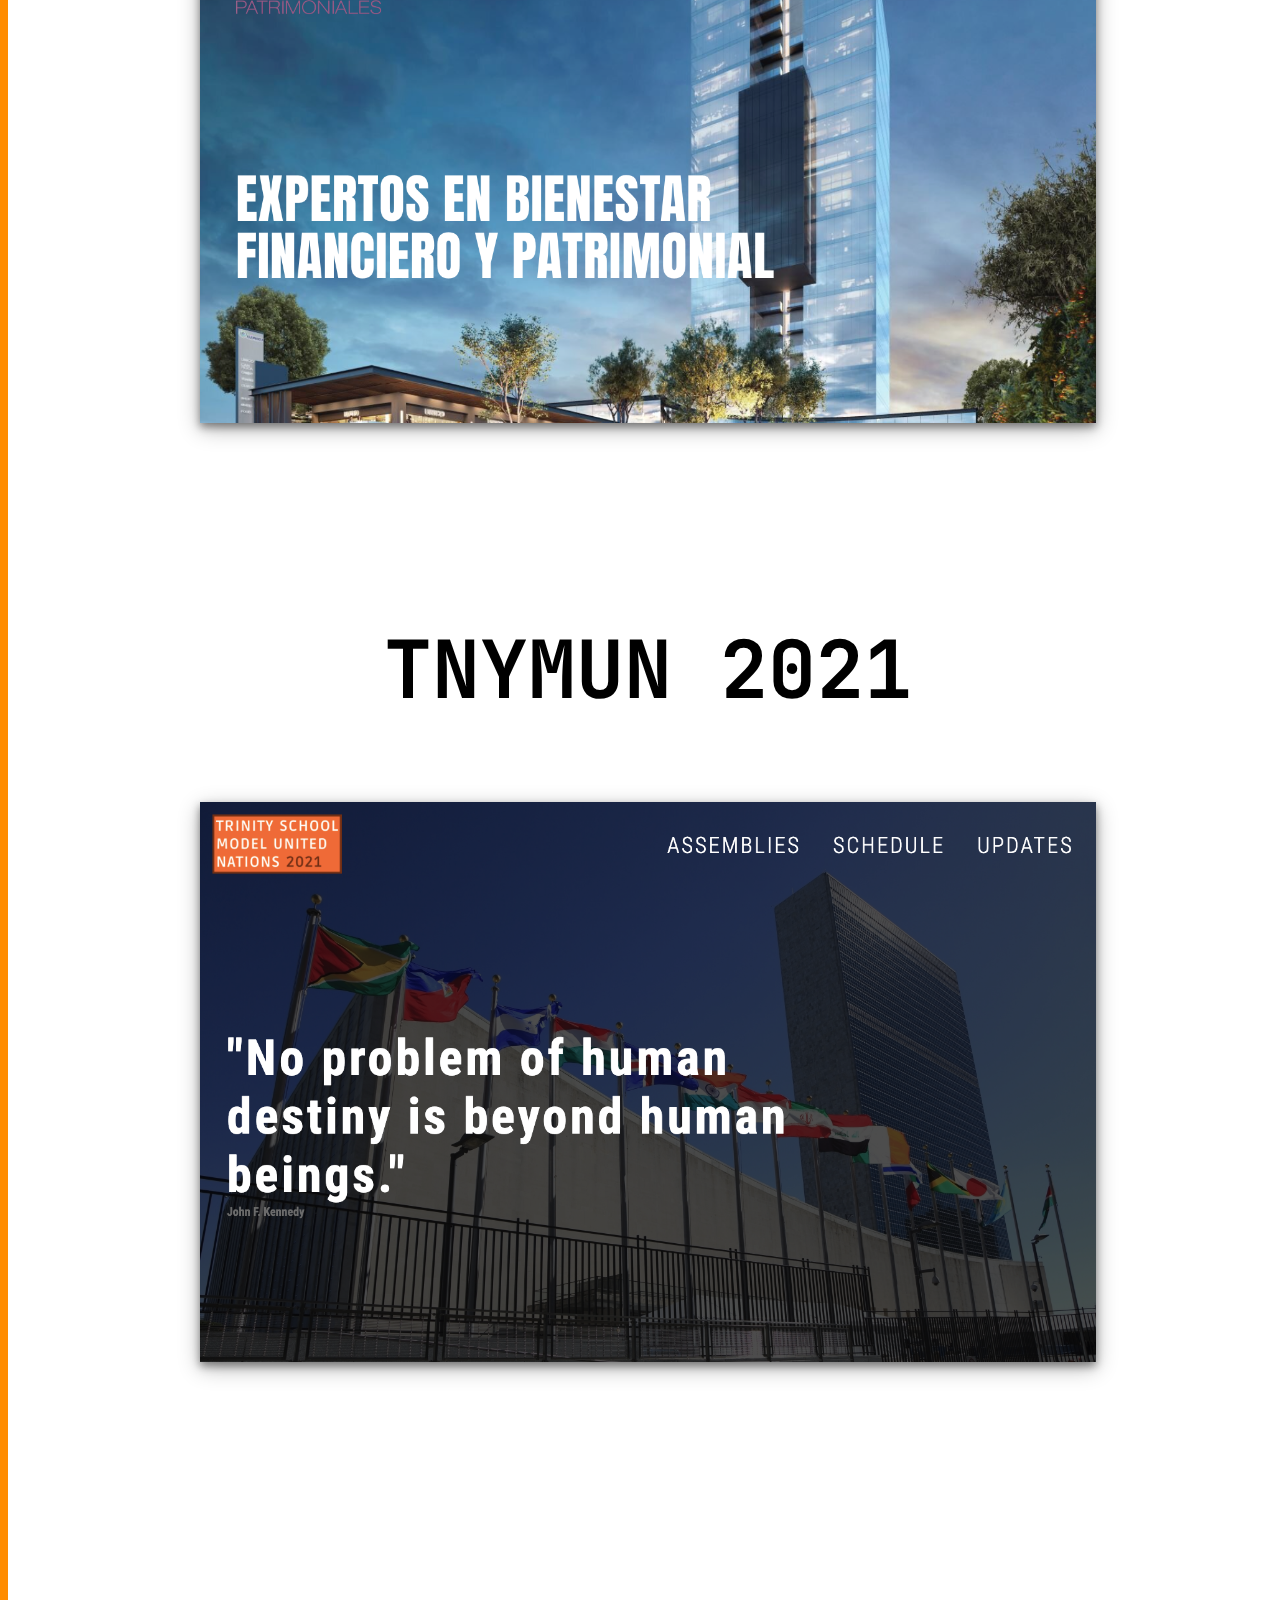
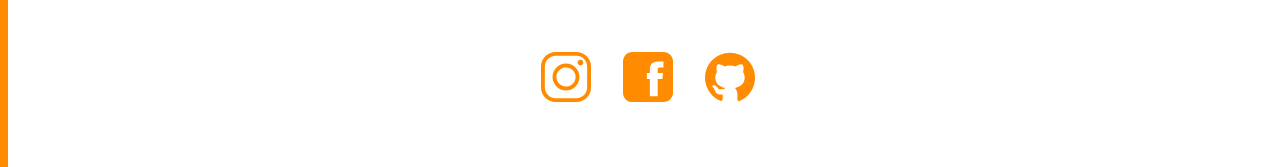
<file: now.html>
<!DOCTYPE html>

<html lang="en">
    <head>
        <!-- Meta Tags -->
        <meta name="viewport" content="width=device-width, initial-scale=1, shrink-to-fit=no">
        <meta charset="utf-8">

        <link rel="stylesheet"href="https://cdnjs.cloudflare.com/ajax/libs/animate.css/3.7.0/animate.min.css">
        <link rel="stylesheet" href="https://cdn.jsdelivr.net/npm/bootstrap@4.5.3/dist/css/bootstrap.min.css" integrity="sha384-TX8t27EcRE3e/ihU7zmQxVncDAy5uIKz4rEkgIXeMed4M0jlfIDPvg6uqKI2xXr2" crossorigin="anonymous">
        <script src="https://code.jquery.com/jquery-3.5.1.slim.min.js" integrity="sha384-DfXdz2htPH0lsSSs5nCTpuj/zy4C+OGpamoFVy38MVBnE+IbbVYUew+OrCXaRkfj" crossorigin="anonymous"></script>
        <script src="https://cdn.jsdelivr.net/npm/bootstrap@4.5.3/dist/js/bootstrap.bundle.min.js" integrity="sha384-ho+j7jyWK8fNQe+A12Hb8AhRq26LrZ/JpcUGGOn+Y7RsweNrtN/tE3MoK7ZeZDyx" crossorigin="anonymous"></script>
        <link href="styles.css" rel="stylesheet">
        <title>Portfolio · Rodrigo LoGar</title>
    </head>
    <body>
        <header>
            <nav class="navbar navbar-expand-md navbar-dark">
                <span id="logo" class="navbar-brand mb-0 h1">rODrIGO LOGAr</span>
                <button class="navbar-toggler" type="button" data-toggle="collapse" data-target="#navbarNavAltMarkup" aria-controls="navbarNavAltMarkup" aria-expanded="false" aria-label="Toggle navigation">
                <span class="navbar-toggler-icon"></span>
                </button>
                <div class="collapse navbar-collapse" id="navbarNavAltMarkup">
                    <ul class="navbar-nav ml-auto">
                        <li class="nav-item">
                            <a class="nav-link" href="index.html">Home</a>
                        </li>
                        <li class="nav-item">
                            <a class="nav-link" href="favs.html">Favorites</a>
                        </li>
                        <li class="nav-item active">
                            <a class="nav-link" href="#">Portfolio<span class="sr-only">(current)</span></a>
                        </li>
                        <li class="nav-item">
                            <a class="nav-link" href="hobbies.html">Playground</a>
                        </li>
                    </ul>
                </div>
            </nav>
        </header>
        <main>
            <div id="hobbiesJumbo" class="container-fluid">
                <h1 class="animated zoomInRight">Portfolio</h1>
            </div>
            <div class="arrow">
                <a class="animated infinite tada delay-2s" href="#about">v</a>
            </div>
            <div id="about" class="container-fluid">
                <div class="item">
                    <h1>CGAP</h1>
                    <a href="https://www.cgap.com.mx" target="_blank" rel="noreferrer noopener"><img id="site" src="images/cgap.png"></a>
                </div>
                <div class="item">
                    <h1>TNYMUN 2021</h1>
                    <a href="https://tnymun.trinityschoolmx.com/mun/" target="_blank" rel="noreferrer noopener"><img id="site" src="images/tnymun.png"></a>
                </div>
                <div class="item">
                    <div id="social" class="container">
                        <div class="item">
                            <a href="https://www.instagram.com/rodrigologar/?hl=es" target="_blank" rel="noreferrer noopener">
                                <img src="images/instagram.png" alt="Instagram">
                            </a>
                        </div>
                        <div class="item">
                            <a href="https://www.facebook.com/ro.logar.3/" target="_blank" rel="noreferrer noopener">
                                <img src="images/facebook.png" alt="Facebook">
                            </a>
                        </div>
                        <div class="item">
                            <a href="https://github.com/rodrigologar" target="_blank" rel="noreferrer noopener">
                                <img src="images/github.png" alt="Github">
                            </a>
                        </div>
                    </div>
                </div>
            </div>
        </main>
    </body>
</html>
</file>
<file: styles.css>
@import url('https://fonts.googleapis.com/css2?family=Major+Mono+Display&display=swap');
@import url('https://fonts.googleapis.com/css2?family=JetBrains+Mono:ital,wght@0,100;0,200;0,300;0,400;0,500;0,600;0,700;0,800;1,100;1,200;1,300;1,400;1,500;1,600;1,700;1,800&display=swap');
@import url('https://fonts.googleapis.com/css2?family=Montserrat&display=swap');

html, body {
    height:100vh;
    width: 100%;
    background-color: #FF8C00;
    scroll-behavior: smooth;
}

#logoMain {
    transform: translateX(-50%);
    left: 50%;
    position: absolute;
    font-family: 'Major Mono Display', monospace;
    font-size: 2.1rem;
}

nav {
    background-color: #FF8C00;
    height: 10vh;
}

#logo {
    font-family: 'Major Mono Display', monospace;
    font-size: 2.1rem;
}

.nav-link {
    font-family: 'JetBrains Mono', monospace;
    letter-spacing: 0.1rem;
}

#hero {
    height: 83vh;
    background-color: #FF8C00;
    display: flex;
    justify-content: center;
}

#hero .item {
    width: 34%;
    display: flex;
    justify-content: flex-end;
    align-items: flex-end;
    background-color: black;
    box-shadow: 0 4px 8px 0 rgba(0, 0, 0, 0.4), 0 6px 20px 0 rgba(0, 0, 0, 0.3);
}

#hero a {
    font-family: 'JetBrains Mono', monospace;
    text-shadow: 2px 2px 4px #000000;
    font-size: 4vw;
    color: white;
    padding: 0 5%;
    z-index: 2;
}

#hero a:hover {
    font-size: 5vw;
    text-decoration: none;
    transition: linear 0.3s all;
}

#favsHero {
    background-image: url("images/favs.jpg");
    position: relative;
}

#favsHero::after {
  content: "";
  background-color: yellow;
  opacity: 0.15;
  top: 0;
  left: 0;
  bottom: 0;
  right: 0;
  position: absolute;
  z-index: 1;
}

#nowHero {
    background-image: url("images/now.png");
    background-position: center;
    position: relative;
}

#nowHero::after {
  content: "";
  background-color: darkblue;
  opacity: 0.3;
  top: 0;
  left: 0;
  bottom: 0;
  right: 0;
  position: absolute;
  z-index: 1;
}

#hobbiesHero {
    background-image: url("images/skate.jpg");
    background-position: center;
    position: relative;
}

#hobbiesHero::after {
  content: "";
  background-color: lightpink;
  opacity: 0.3;
  top: 0;
  left: 0;
  bottom: 0;
  right: 0;
  position: absolute;
  z-index: 1;
}

.arrow {
    display: flex;
    justify-content: center;
    height: 7vh;
}

.arrow a {
    color: white;
    font-size: 2rem;
}

.arrow a:hover {
    text-decoration: none;
    transition: linear 0.3s all;
    text-shadow: 2px 2px 4px #000000;
}

#about {
    background: linear-gradient(180deg, rgba(255,140,0,1) 0%, rgba(255,255,255,1) 14%, rgba(255,255,255,1) 100%);
    padding-top: 20vh;
    padding-bottom: 5vh;
}

#about .item {
    display: flex;
    flex-direction: column;
    align-items: center;
    padding-top: 15vh;
}

#about .item h1 {
    font-family: 'JetBrains Mono', monospace;
    font-size: 5rem;
    padding-bottom: 3vh;
}

#about .item p {
    text-align: center;
    width: 60vw;
    font-family: 'Montserrat', sans-serif;
    font-size: 1.5rem;
}

#map {
    box-shadow: 0 4px 8px 0 rgba(0, 0, 0, 0.4), 0 6px 20px 0 rgba(0, 0, 0, 0.3);
    border-radius: 10px;
    height: 50vh;
    width: 70vw;
}

#birthdays {
    display: flex;
    flex-direction: row;
    justify-content: space-around;
    flex-wrap: wrap;
}

#birthdays .item img {
    box-shadow: 0 4px 8px 0 rgba(0, 0, 0, 0.4), 0 6px 20px 0 rgba(0, 0, 0, 0.3);
    border-radius: 100px;
}

#social {
    display: flex;
    flex-direction: row;
    justify-content: center;
    flex-wrap: wrap;
}

#social a {
    padding: 1rem;
}

#hobbiesJumbo {
    height: 83vh;
    display: flex;
    justify-content: center;
    align-items: center;
}

#hobbiesJumbo h1 {
    font-family: 'JetBrains Mono', monospace;
    font-size: 15vw;
    color: #fff;
}

#person {
    box-shadow: 0 4px 8px 0 rgba(0, 0, 0, 0.4), 0 6px 20px 0 rgba(0, 0, 0, 0.3);
    border-radius: 100px;
}

#video {
    box-shadow: 0 4px 8px 0 rgba(0, 0, 0, 0.4), 0 6px 20px 0 rgba(0, 0, 0, 0.3);
    width: 50vw;
    height: 50vh;
}

#embed {
    box-shadow: 0 4px 8px 0 rgba(0, 0, 0, 0.4), 0 6px 20px 0 rgba(0, 0, 0, 0.3);
}

#site {
    width: 70vw;
    box-shadow: 0 4px 8px 0 rgba(0, 0, 0, 0.4), 0 6px 20px 0 rgba(0, 0, 0, 0.3);
}

#js1 {
    display: flex;
    justify-content: space-around;
    flex-wrap: wrap;
}

#js1 button {
    margin: 5% 2%;
    padding: 2%;
    font-family: 'Montserrat', sans-serif;
    font-size: 1.5rem;
    background: #fff;
    border: 0;
}

#js1 button:hover {
    color: white;
    font-weight: bold;
    transition: 0.3s all ease;
}

#pink:hover  {
    background: pink;
}

#purple:hover  {
    background: purple;
}

#yellow:hover  {
    background: yellow;
}

#blue:hover  {
    background: blue;
}

#red:hover  {
    background: red;
}

#js2 {
    display: flex;
    flex-direction: column;
    align-items: center;
}

#js2 form {
    margin: 5%;
    font-size: 1.5rem;
}
</file>
